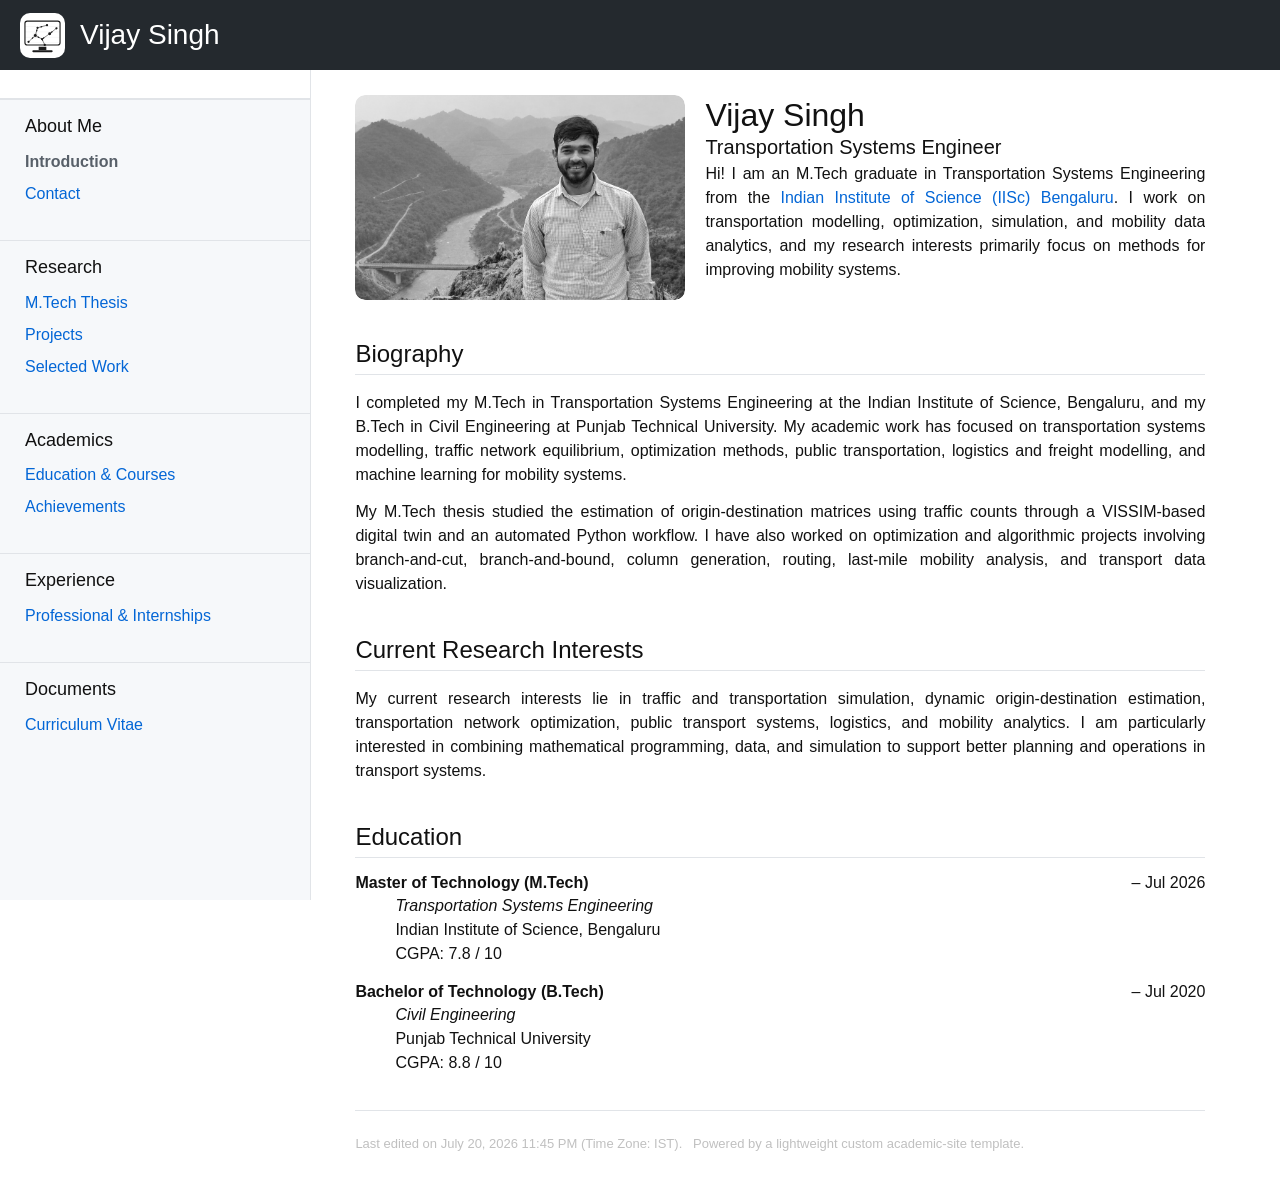
<file: index.html>
<!doctype html>
<html lang="en">
<head>
  <meta charset="utf-8">
  <meta name="viewport" content="width=device-width, initial-scale=1">
  <meta name="description" content="Academic website of Vijay Singh, transportation systems engineer and IISc graduate.">
  <title>Home | Vijay Singh</title>
  <link rel="stylesheet" href="assets/style.css">
</head>
<body>
<header class="topbar">
  <a class="brand" href="index.html"><img src="assets/network-mark.svg" alt=""><span>Vijay Singh</span></a>
  <button class="mobile-menu-button" aria-label="Toggle navigation" aria-controls="site-navigation" aria-expanded="false">☰</button>
</header>
<aside class="sidebar" id="site-navigation"><div class="sidebar-spacer"></div><nav aria-label="Main navigation"><section class="nav-group"><div class="nav-title">About Me</div><a class="nav-link active" href="index.html">Introduction</a><a class="nav-link" href="contact.html">Contact</a></section><section class="nav-group"><div class="nav-title">Research</div><a class="nav-link" href="thesis.html">M.Tech Thesis</a><a class="nav-link" href="projects.html">Projects</a><a class="nav-link" href="selected-work.html">Selected Work</a></section><section class="nav-group"><div class="nav-title">Academics</div><a class="nav-link" href="education.html">Education &amp; Courses</a><a class="nav-link" href="achievements.html">Achievements</a></section><section class="nav-group"><div class="nav-title">Experience</div><a class="nav-link" href="experience.html">Professional &amp; Internships</a></section><section class="nav-group"><div class="nav-title">Documents</div><a class="nav-link" href="Vijay_Singh_Resume.pdf" target="_blank" rel="noopener">Curriculum Vitae</a></section></nav></aside>
<main class="page-shell"><article class="content">
<section class="hero">
  <div class="profile-frame"><img class="profile-photo" src="assets/profile.jpg" alt="Portrait of Vijay Singh"></div>
  <div class="hero-copy">
    <h1>Vijay Singh</h1>
    <div class="subtitle">Transportation Systems Engineer</div>
    <p>Hi! I am an M.Tech graduate in Transportation Systems Engineering from the <a href="https://iisc.ac.in/" target="_blank" rel="noopener">Indian Institute of Science (IISc) Bengaluru</a>. I work on transportation modelling, optimization, simulation, and mobility data analytics, and my research interests primarily focus on methods for improving mobility systems.</p>
  </div>
</section>

<h2>Biography</h2>
<p>I completed my M.Tech in Transportation Systems Engineering at the Indian Institute of Science, Bengaluru, and my B.Tech in Civil Engineering at Punjab Technical University. My academic work has focused on transportation systems modelling, traffic network equilibrium, optimization methods, public transportation, logistics and freight modelling, and machine learning for mobility systems.</p>
<p>My M.Tech thesis studied the estimation of origin-destination matrices using traffic counts through a VISSIM-based digital twin and an automated Python workflow. I have also worked on optimization and algorithmic projects involving branch-and-cut, branch-and-bound, column generation, routing, last-mile mobility analysis, and transport data visualization.</p>

<h2>Current Research Interests</h2>
<p>My current research interests lie in traffic and transportation simulation, dynamic origin-destination estimation, transportation network optimization, public transport systems, logistics, and mobility analytics. I am particularly interested in combining mathematical programming, data, and simulation to support better planning and operations in transport systems.</p>

<h2>Education</h2>
<div class="education-entry">
  <div class="entry-header"><div><strong>Master of Technology (M.Tech)</strong></div><div class="entry-date">– Jul 2026</div></div>
  <div class="entry-details"><p><em>Transportation Systems Engineering</em></p><p>Indian Institute of Science, Bengaluru</p><p>CGPA: 7.8 / 10</p></div>
</div>
<div class="education-entry">
  <div class="entry-header"><div><strong>Bachelor of Technology (B.Tech)</strong></div><div class="entry-date">– Jul 2020</div></div>
  <div class="entry-details"><p><em>Civil Engineering</em></p><p>Punjab Technical University</p><p>CGPA: 8.8 / 10</p></div>
</div>
<footer class="footer">Last edited on July 20, 2026 11:45 PM (Time Zone: IST). &nbsp; Powered by a lightweight custom academic-site template.</footer>
</article></main>
<script src="assets/site.js"></script>
</body>
</html>
</file>
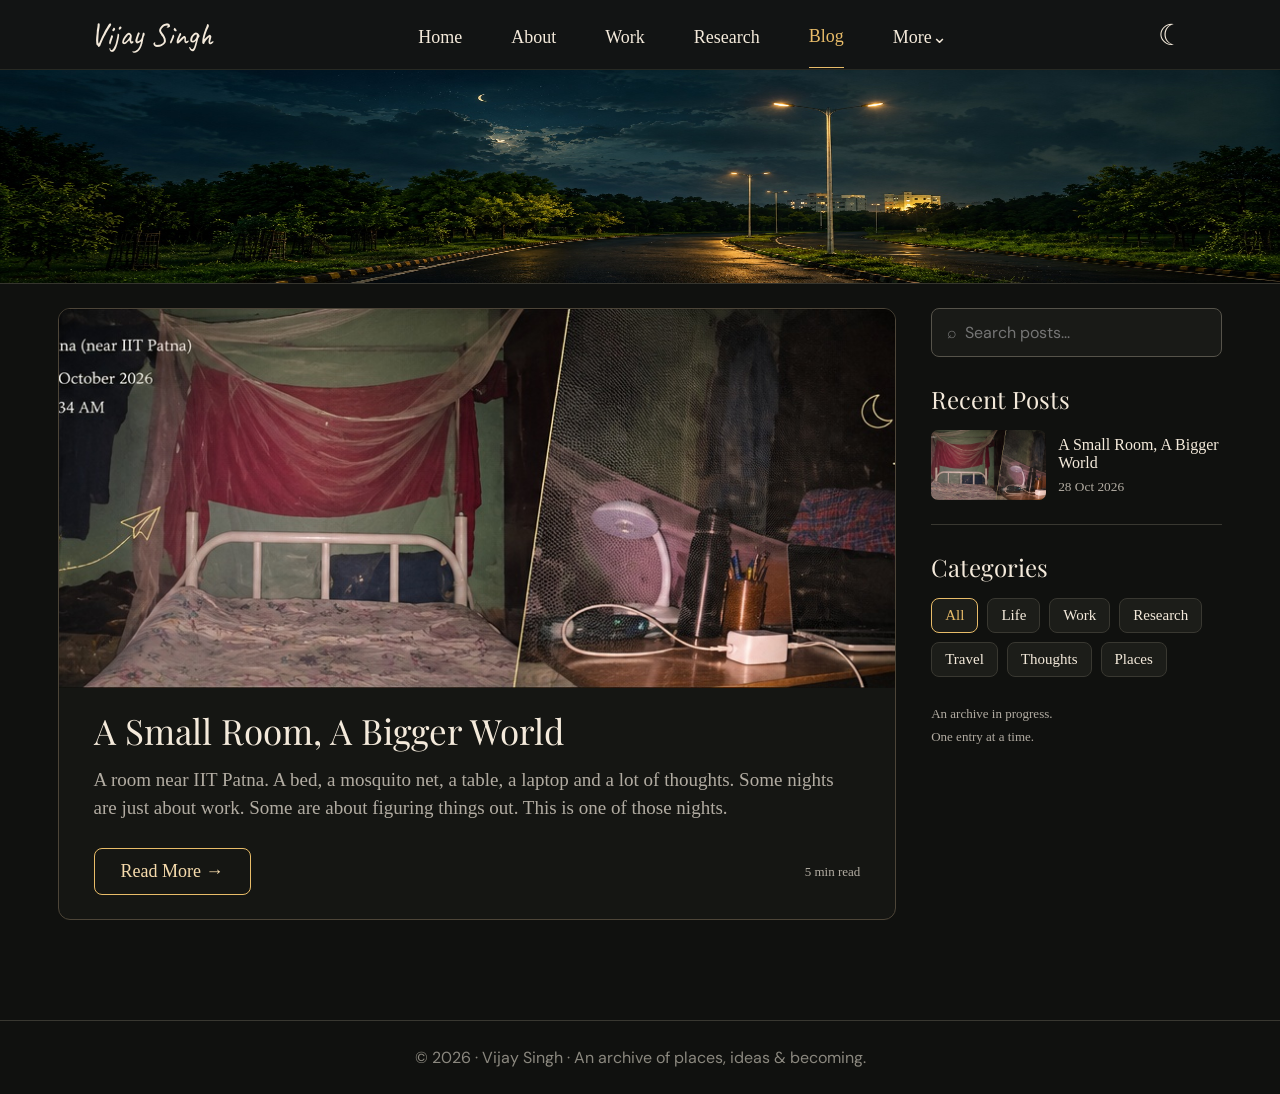
<file: cinematic/index.html>
<!doctype html><html lang="en"><head><meta charset="utf-8"><meta name="viewport" content="width=device-width,initial-scale=1"><meta name="theme-color" content="#10110f"><title>Blog — Vijay Singh</title><style>
@import url('https://fonts.googleapis.com/css2?family=Caveat:wght@400;500&family=DM+Sans:wght@400;500;600&family=Playfair+Display:wght@400;500&display=swap');:root{--bg:#10110f;--ink:#f4eadb;--muted:#b2aca2;--gold:#e8bc69;--border:#393831}*{box-sizing:border-box}html{scroll-behavior:smooth}body{margin:0;background:var(--bg);color:var(--ink);font-family:'DM Sans',Arial,sans-serif}button,input{font:inherit}button{cursor:pointer}a{color:inherit;text-decoration:none}.nav{height:75px;background:#111312eF;display:flex;align-items:center;justify-content:space-between;padding:0 max(5vw,22px);position:sticky;top:0;z-index:5;border-bottom:1px solid #272923}.brand{font:32px Caveat,cursive;white-space:nowrap}.links{display:flex;gap:36px;align-items:center}.links a{font-size:14px;padding:25px 0 20px}.links a.active{color:var(--gold);border-bottom:1px solid var(--gold)}.moon{border:0;background:none;color:var(--ink);font-size:26px}.hero{min-height:320px;background:linear-gradient(90deg,rgba(5,8,9,.78),rgba(5,8,9,.16) 58%,rgba(5,8,9,.60)),linear-gradient(0deg,rgba(5,8,9,.32),transparent 65%),url('assets/blog-banner-exact.jpg') center 61%/cover;display:flex;justify-content:space-between;align-items:center;padding:48px max(7vw,25px);border-bottom:1px solid var(--border)}h1,h2,h3{font-family:'Playfair Display',Georgia,serif;font-weight:400}h1{font-size:clamp(66px,8vw,106px);margin:0 0 6px}.hero p{font:clamp(22px,2.3vw,29px) Caveat,cursive;max-width:440px;margin:0}.hero .quote{color:var(--gold);font:27px Caveat,cursive;transform:rotate(-5deg);line-height:1.2}.hero .quote:after{content:'';display:block;width:85px;border-bottom:2px solid var(--gold);margin-top:17px}.main{max-width:1380px;margin:30px auto 100px;padding:0 25px;display:grid;grid-template-columns:minmax(0,1fr) 310px;gap:35px}.feature{border:1px solid var(--border);border-radius:12px;overflow:hidden;background:#151613;transition:transform .25s}.feature:hover{transform:translateY(-3px)}.photo{position:relative;overflow:hidden}.photo img{width:100%;display:block;max-height:580px;object-fit:cover}.feature-body{padding:26px 34px 32px}.meta{font-size:12px;letter-spacing:.1em;color:var(--gold);text-transform:uppercase}.feature h2{font-size:clamp(28px,3.2vw,43px);margin:10px 0}.feature p{color:var(--muted);line-height:1.8;margin:0 0 24px;font-size:16px}.actions{display:flex;align-items:center;justify-content:space-between;gap:10px}.read{background:transparent;border:1px solid var(--gold);border-radius:8px;color:#f6dbac;padding:13px 22px}.read:hover{background:#33291b}.small{color:var(--muted);font-size:13px}.search{width:100%;border:1px solid #56534a;background:#191a17;color:var(--ink);padding:15px;border-radius:8px;outline:none}.search:focus{border-color:var(--gold)}aside h3{font-size:24px;margin:26px 0 15px}.recent{display:flex;gap:12px;align-items:center;text-align:left;border:0;background:none;color:var(--ink);padding:0}.recent img{width:82px;height:65px;object-fit:cover;border-radius:7px}.recent small{display:block;color:var(--muted);margin-top:7px}.divider{border-top:1px solid var(--border);margin-top:24px}.tags{display:flex;flex-wrap:wrap;gap:9px}.tag{background:#1c1d19;border:1px solid var(--border);color:var(--ink);border-radius:8px;padding:8px 13px}.tag.selected{border-color:var(--gold);color:var(--gold)}.empty{display:none;padding:50px;border:1px solid var(--border);border-radius:12px;color:var(--muted)}.article{display:none;max-width:900px;margin:45px auto 100px;padding:0 24px}.article h1{font-size:clamp(38px,5vw,65px);margin:20px 0}.article img{width:100%;border-radius:10px;margin:22px 0}.article p{font-family:Georgia,serif;font-size:20px;line-height:1.95;color:#ddd4c8}.back{background:none;border:0;color:var(--gold);padding:12px 0}.footer{text-align:center;color:#8b887f;border-top:1px solid var(--border);padding:26px}.placeholder{display:none;max-width:850px;margin:70px auto 130px;padding:20px;text-align:center}.placeholder h2{font-size:48px}.placeholder p{color:var(--muted)}@media(max-width:900px){.main{grid-template-columns:1fr}.hero{min-height:270px}.links{gap:13px}.links a{font-size:12px}.brand{font-size:24px}aside{max-width:600px}}@media(max-width:600px){.nav{height:auto;min-height:68px;flex-wrap:wrap;padding:13px 18px;gap:10px}.links{order:3;width:100%;justify-content:space-between;gap:7px}.links a{padding:8px 0;font-size:12px}.hero{padding:45px 22px;min-height:330px;align-items:flex-start;flex-direction:column;justify-content:space-between}.hero .quote{font-size:23px;align-self:flex-end}.main{padding:0 15px;gap:24px}.feature-body{padding:21px}.feature p{font-size:14px}.photo img{max-height:none}.moon{display:none}}

/* Faithful layout of the supplied reference screenshot */
.nav{height:70px;padding:0 7%;background:#121414}.brand{font-size:32px}.links{gap:49px}.links a{font-family:Georgia,serif;font-size:18px}.links .more-link{font-size:18px}.hero{min-height:214px;height:214px;background-image:url('assets/blog-banner-exact.jpg');background-position:center;background-size:100% 100%;padding:0;border-bottom:1px solid #36352e}.hero>div{visibility:hidden}.main{max-width:1440px;grid-template-columns:minmax(0,1010px) 345px;gap:41px;margin-top:24px;padding:0 0 0 0}.photo img{height:auto;max-height:none;aspect-ratio:1010/457;object-fit:cover}.feature-body{padding:19px 35px 24px}.feature h2{font-size:35px;margin:0 0 12px}.feature p{font-family:Georgia,serif;font-size:19px;line-height:1.52;margin:0 0 25px}.meta:empty{display:none}.feature{border-color:#4d4538}.read{font-family:Georgia,serif;font-size:18px;padding:12px 26px}.search{height:49px}.recent{font-family:Georgia,serif;font-size:16px}.recent img{width:115px;height:70px}.tags .tag{font-family:Georgia,serif;font-size:15px}.small{font-family:Georgia,serif}.moon{font-size:29px}.footer{margin-top:55px}
@media(max-width:1480px){.main{margin-left:4.5%;margin-right:4.5%;grid-template-columns:minmax(0,1fr) 25%;gap:3%}}
@media(max-width:900px){.main{grid-template-columns:1fr}.hero{height:180px;min-height:180px;background-size:cover}.links{gap:15px}.links a{font-size:14px}.brand{font-size:25px}aside{max-width:none}}
@media(max-width:600px){.nav{padding:12px 16px}.hero{height:175px;min-height:175px;background-position:center;background-size:auto 100%}.main{margin:20px 14px;padding:0}.feature-body{padding:19px}.feature h2{font-size:29px}.feature p{font-size:16px}.photo img{aspect-ratio:1010/457}.links{gap:12px}.links a{font-size:12px}.links .more-link{font-size:12px}}
</style></head><body><nav class="nav"><a href="#blog" class="brand" onclick="showPage('blog')">Vijay Singh</a><div class="links"><a href="#home" data-page="home">Home</a><a href="#about" data-page="about">About</a><a href="#work" data-page="work">Work</a><a href="#research" data-page="research">Research</a><a href="#blog" data-page="blog" class="active">Blog</a><a href="#blog" class="more-link" onclick="showPage('blog')">More⌄</a></div><button class="moon" title="A night-time journal" aria-label="Night-time journal">☾</button></nav><div id="blogPage"><header class="hero"><div><h1>Blog</h1><p>Thoughts, moments, places and everything in between...</p></div><div class="quote">Same person,<br>Different places,<br>A longer journey...</div></header><main class="main"><div><section class="feature" id="feature"><div class="photo"><img src="assets/room-feature-exact.jpg" alt="Personal room photo collage from Patna, showing a mosquito-netted bed and study desk with handwritten reflections"></div><div class="feature-body"><div class="meta"></div><h2>A Small Room, A Bigger World</h2><p>A room near IIT Patna. A bed, a mosquito net, a table, a laptop and a lot of thoughts. Some nights are just about work. Some are about figuring things out. This is one of those nights.</p><div class="actions"><button class="read" onclick="showArticle()">Read More →</button><span class="small">5 min read</span></div></div></section><div class="empty" id="empty">No published entries match this search yet.</div></div><aside><input class="search" id="search" placeholder="⌕  Search posts..." aria-label="Search blog entries"><h3>Recent Posts</h3><button class="recent" onclick="showArticle()"><img src="assets/room-story.png" alt="Room collage"><span>A Small Room, A Bigger World<small>28 Oct 2026</small></span></button><div class="divider"></div><h3>Categories</h3><div class="tags"><button class="tag selected" data-category="all">All</button><button class="tag" data-category="life">Life</button><button class="tag" data-category="work">Work</button><button class="tag" data-category="research">Research</button><button class="tag" data-category="travel">Travel</button><button class="tag" data-category="thoughts">Thoughts</button><button class="tag" data-category="places">Places</button></div><p class="small" style="margin-top:25px;line-height:1.8">An archive in progress.<br>One entry at a time.</p></aside></main></div><article class="article" id="article"><button class="back" onclick="showPage('blog')">← Back to the blog</button><div class="meta">Entry 001 · 28 October 2026 · 12:34 AM · Near IIT Patna, Bihar</div><h1>A Small Room, A Bigger World</h1><img src="assets/room-story.png" alt="The room where this entry began"><p>A bed beneath a mosquito net. A small table. The same walls, the same nights, and a thousand thoughts about the future.</p><p>Right now, this is just where I sleep, work, learn, and wonder where all of this is leading. There are plans that feel close enough to touch, and others that still seem impossibly far away.</p><p>I don't know which city I'll call home five years from now. I don't know exactly which opportunities I'll pursue, which ideas will work, or which unexpected turns I'll take.</p><p>But I hope that one day, when I look back at this photograph, I'll smile. Not because everything was easy here, but because so much of what came later began in a room like this.</p><p><em>Somewhere between where I am and where I want to be.</em></p></article><section class="placeholder" id="placeholder"><h2 id="placeholderTitle">Coming soon</h2><p>This part of the personal website is still being written.</p><button class="read" onclick="showPage('blog')">Return to Blog →</button></section><footer class="footer">© 2026 · Vijay Singh · An archive of places, ideas & becoming.</footer><script>
const blog=document.getElementById('blogPage'),article=document.getElementById('article'),placeholder=document.getElementById('placeholder');function showPage(page){blog.style.display=page==='blog'?'block':'none';article.style.display='none';placeholder.style.display=page==='blog'?'none':'block';document.getElementById('placeholderTitle').textContent=page.charAt(0).toUpperCase()+page.slice(1)+' — coming soon';document.querySelectorAll('[data-page]').forEach(a=>a.classList.toggle('active',a.dataset.page===page));window.scrollTo(0,0)}function showArticle(){blog.style.display='none';placeholder.style.display='none';article.style.display='block';history.replaceState(null,'','#entry-001');window.scrollTo(0,0)}document.querySelectorAll('[data-page]').forEach(a=>a.addEventListener('click',e=>{e.preventDefault();history.replaceState(null,'','#'+a.dataset.page);showPage(a.dataset.page)}));let category='all';function filter(){let q=document.getElementById('search').value.toLowerCase().trim();let match=(!q||'a small room a bigger world patna iit patna life reflections mosquito net'.includes(q))&&(category==='all'||category==='life'||category==='thoughts'||category==='places');document.getElementById('feature').style.display=match?'block':'none';document.getElementById('empty').style.display=match?'none':'block'}document.getElementById('search').addEventListener('input',filter);document.querySelectorAll('[data-category]').forEach(b=>b.addEventListener('click',()=>{category=b.dataset.category;document.querySelectorAll('[data-category]').forEach(x=>x.classList.toggle('selected',x===b));filter()}));if(location.hash==='#entry-001')showArticle();else if(['#home','#about','#work','#research'].includes(location.hash))showPage(location.hash.slice(1));
</script></body></html>
</file>
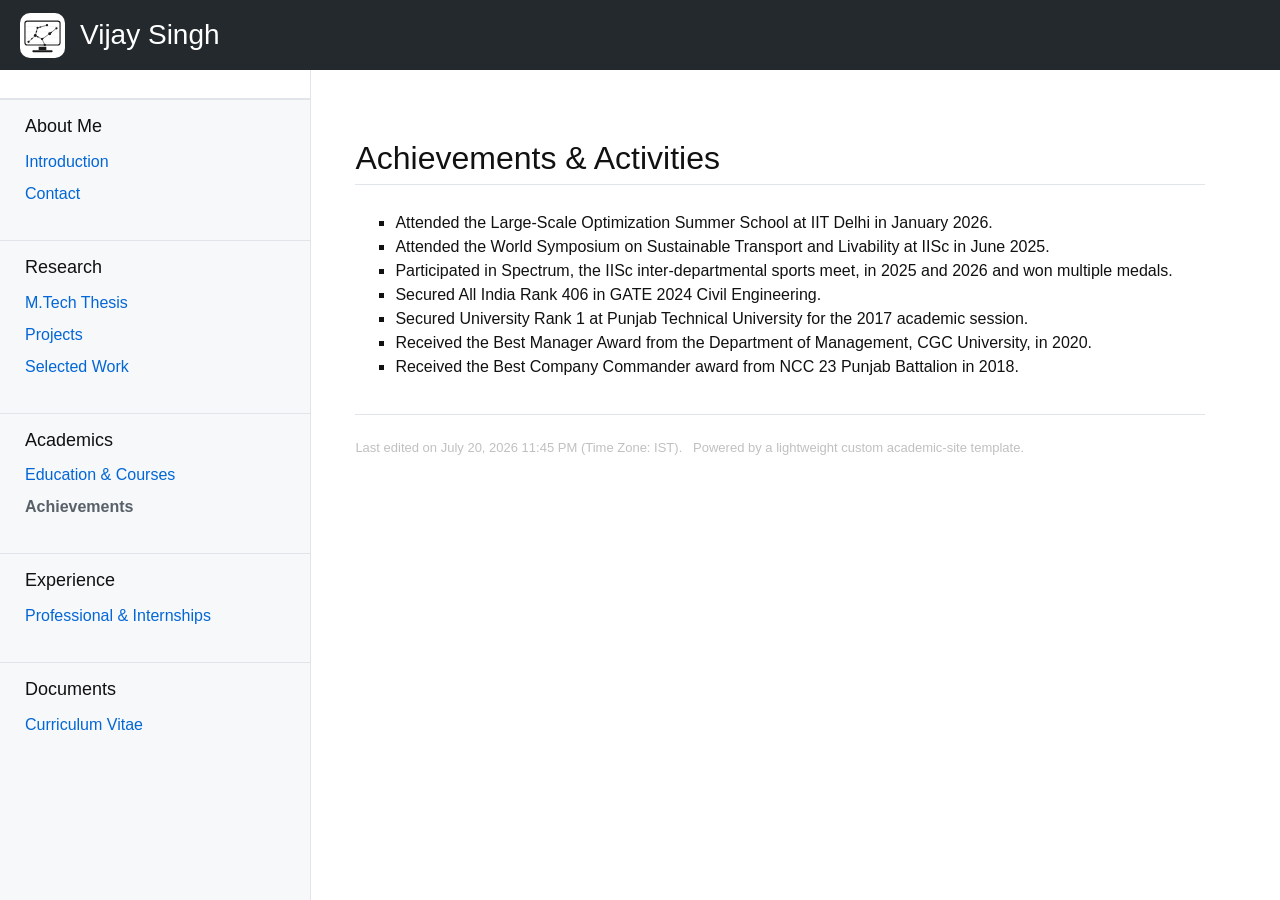
<file: achievements.html>
<!doctype html>
<html lang="en">
<head>
  <meta charset="utf-8">
  <meta name="viewport" content="width=device-width, initial-scale=1">
  <meta name="description" content="Academic website of Vijay Singh, transportation systems engineer and IISc graduate.">
  <title>Achievements | Vijay Singh</title>
  <link rel="stylesheet" href="assets/style.css">
</head>
<body>
<header class="topbar">
  <a class="brand" href="index.html"><img src="assets/network-mark.svg" alt=""><span>Vijay Singh</span></a>
  <button class="mobile-menu-button" aria-label="Toggle navigation" aria-controls="site-navigation" aria-expanded="false">☰</button>
</header>
<aside class="sidebar" id="site-navigation"><div class="sidebar-spacer"></div><nav aria-label="Main navigation"><section class="nav-group"><div class="nav-title">About Me</div><a class="nav-link" href="index.html">Introduction</a><a class="nav-link" href="contact.html">Contact</a></section><section class="nav-group"><div class="nav-title">Research</div><a class="nav-link" href="thesis.html">M.Tech Thesis</a><a class="nav-link" href="projects.html">Projects</a><a class="nav-link" href="selected-work.html">Selected Work</a></section><section class="nav-group"><div class="nav-title">Academics</div><a class="nav-link" href="education.html">Education &amp; Courses</a><a class="nav-link active" href="achievements.html">Achievements</a></section><section class="nav-group"><div class="nav-title">Experience</div><a class="nav-link" href="experience.html">Professional &amp; Internships</a></section><section class="nav-group"><div class="nav-title">Documents</div><a class="nav-link" href="Vijay_Singh_Resume.pdf" target="_blank" rel="noopener">Curriculum Vitae</a></section></nav></aside>
<main class="page-shell"><article class="content">
<h1>Achievements & Activities</h1>
<ul>
<li>Attended the Large-Scale Optimization Summer School at IIT Delhi in January 2026.</li>
<li>Attended the World Symposium on Sustainable Transport and Livability at IISc in June 2025.</li>
<li>Participated in Spectrum, the IISc inter-departmental sports meet, in 2025 and 2026 and won multiple medals.</li>
<li>Secured All India Rank 406 in GATE 2024 Civil Engineering.</li>
<li>Secured University Rank 1 at Punjab Technical University for the 2017 academic session.</li>
<li>Received the Best Manager Award from the Department of Management, CGC University, in 2020.</li>
<li>Received the Best Company Commander award from NCC 23 Punjab Battalion in 2018.</li>
</ul>
<footer class="footer">Last edited on July 20, 2026 11:45 PM (Time Zone: IST). &nbsp; Powered by a lightweight custom academic-site template.</footer>
</article></main>
<script src="assets/site.js"></script>
</body>
</html>
</file>
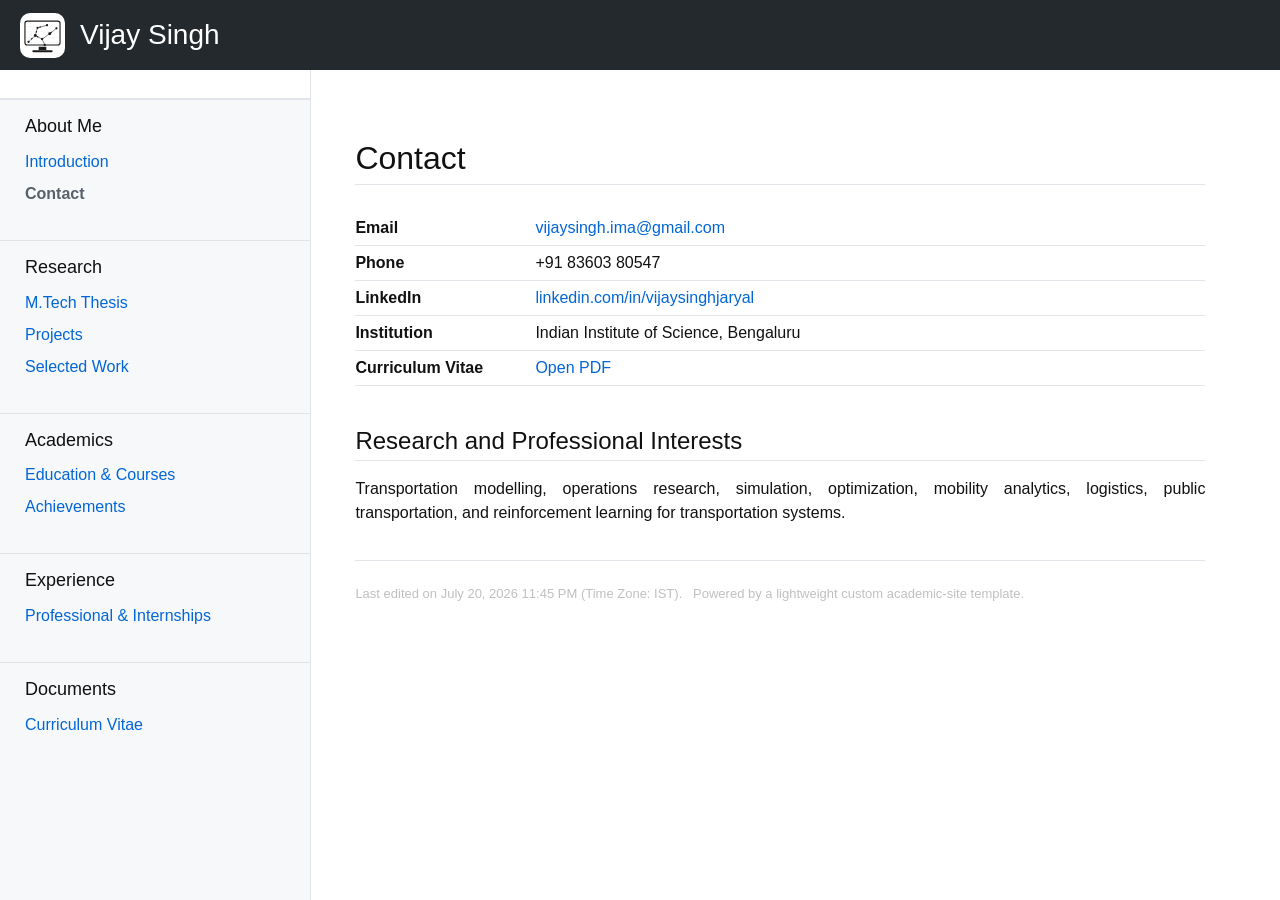
<file: contact.html>
<!doctype html>
<html lang="en">
<head>
  <meta charset="utf-8">
  <meta name="viewport" content="width=device-width, initial-scale=1">
  <meta name="description" content="Academic website of Vijay Singh, transportation systems engineer and IISc graduate.">
  <title>Contact | Vijay Singh</title>
  <link rel="stylesheet" href="assets/style.css">
</head>
<body>
<header class="topbar">
  <a class="brand" href="index.html"><img src="assets/network-mark.svg" alt=""><span>Vijay Singh</span></a>
  <button class="mobile-menu-button" aria-label="Toggle navigation" aria-controls="site-navigation" aria-expanded="false">☰</button>
</header>
<aside class="sidebar" id="site-navigation"><div class="sidebar-spacer"></div><nav aria-label="Main navigation"><section class="nav-group"><div class="nav-title">About Me</div><a class="nav-link" href="index.html">Introduction</a><a class="nav-link active" href="contact.html">Contact</a></section><section class="nav-group"><div class="nav-title">Research</div><a class="nav-link" href="thesis.html">M.Tech Thesis</a><a class="nav-link" href="projects.html">Projects</a><a class="nav-link" href="selected-work.html">Selected Work</a></section><section class="nav-group"><div class="nav-title">Academics</div><a class="nav-link" href="education.html">Education &amp; Courses</a><a class="nav-link" href="achievements.html">Achievements</a></section><section class="nav-group"><div class="nav-title">Experience</div><a class="nav-link" href="experience.html">Professional &amp; Internships</a></section><section class="nav-group"><div class="nav-title">Documents</div><a class="nav-link" href="Vijay_Singh_Resume.pdf" target="_blank" rel="noopener">Curriculum Vitae</a></section></nav></aside>
<main class="page-shell"><article class="content">
<h1>Contact</h1>
<table class="info-table">
<tr><th>Email</th><td><a href="mailto:vijaysingh.ima@gmail.com">vijaysingh.ima@gmail.com</a></td></tr>
<tr><th>Phone</th><td>+91 83603 80547</td></tr>
<tr><th>LinkedIn</th><td><a href="https://www.linkedin.com/in/vijaysinghjaryal" target="_blank" rel="noopener">linkedin.com/in/vijaysinghjaryal</a></td></tr>
<tr><th>Institution</th><td>Indian Institute of Science, Bengaluru</td></tr>
<tr><th>Curriculum Vitae</th><td><a href="Vijay_Singh_Resume.pdf" target="_blank" rel="noopener">Open PDF</a></td></tr>
</table>
<h2>Research and Professional Interests</h2>
<p>Transportation modelling, operations research, simulation, optimization, mobility analytics, logistics, public transportation, and reinforcement learning for transportation systems.</p>
<footer class="footer">Last edited on July 20, 2026 11:45 PM (Time Zone: IST). &nbsp; Powered by a lightweight custom academic-site template.</footer>
</article></main>
<script src="assets/site.js"></script>
</body>
</html>
</file>
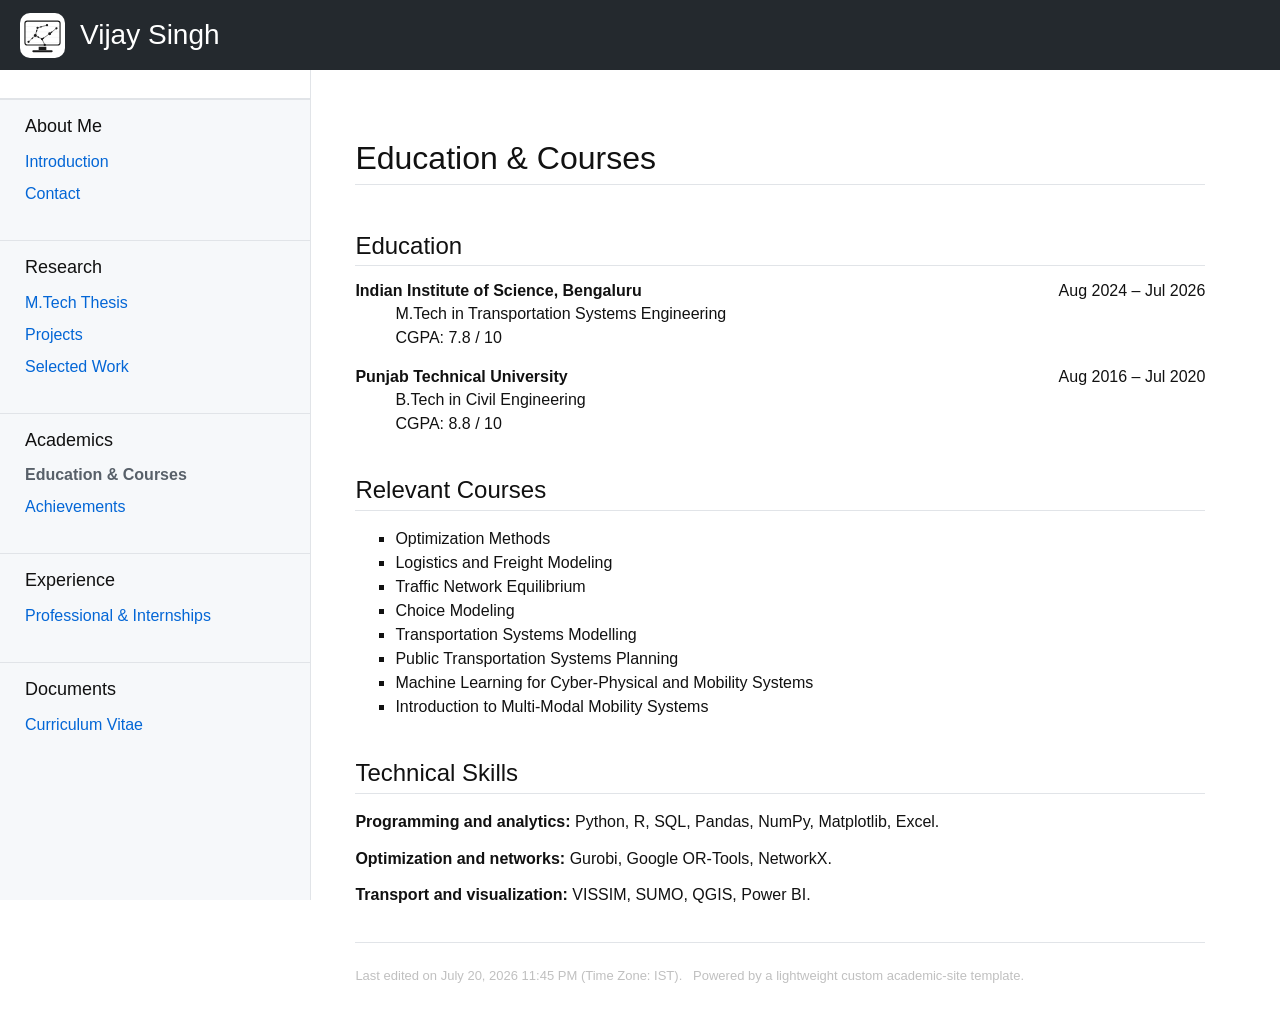
<file: education.html>
<!doctype html>
<html lang="en">
<head>
  <meta charset="utf-8">
  <meta name="viewport" content="width=device-width, initial-scale=1">
  <meta name="description" content="Academic website of Vijay Singh, transportation systems engineer and IISc graduate.">
  <title>Education &amp; Courses | Vijay Singh</title>
  <link rel="stylesheet" href="assets/style.css">
</head>
<body>
<header class="topbar">
  <a class="brand" href="index.html"><img src="assets/network-mark.svg" alt=""><span>Vijay Singh</span></a>
  <button class="mobile-menu-button" aria-label="Toggle navigation" aria-controls="site-navigation" aria-expanded="false">☰</button>
</header>
<aside class="sidebar" id="site-navigation"><div class="sidebar-spacer"></div><nav aria-label="Main navigation"><section class="nav-group"><div class="nav-title">About Me</div><a class="nav-link" href="index.html">Introduction</a><a class="nav-link" href="contact.html">Contact</a></section><section class="nav-group"><div class="nav-title">Research</div><a class="nav-link" href="thesis.html">M.Tech Thesis</a><a class="nav-link" href="projects.html">Projects</a><a class="nav-link" href="selected-work.html">Selected Work</a></section><section class="nav-group"><div class="nav-title">Academics</div><a class="nav-link active" href="education.html">Education &amp; Courses</a><a class="nav-link" href="achievements.html">Achievements</a></section><section class="nav-group"><div class="nav-title">Experience</div><a class="nav-link" href="experience.html">Professional &amp; Internships</a></section><section class="nav-group"><div class="nav-title">Documents</div><a class="nav-link" href="Vijay_Singh_Resume.pdf" target="_blank" rel="noopener">Curriculum Vitae</a></section></nav></aside>
<main class="page-shell"><article class="content">
<h1>Education & Courses</h1>
<h2>Education</h2>
<div class="education-entry"><div class="entry-header"><strong>Indian Institute of Science, Bengaluru</strong><span class="entry-date">Aug 2024 – Jul 2026</span></div><div class="entry-details"><p>M.Tech in Transportation Systems Engineering</p><p>CGPA: 7.8 / 10</p></div></div>
<div class="education-entry"><div class="entry-header"><strong>Punjab Technical University</strong><span class="entry-date">Aug 2016 – Jul 2020</span></div><div class="entry-details"><p>B.Tech in Civil Engineering</p><p>CGPA: 8.8 / 10</p></div></div>
<h2>Relevant Courses</h2>
<ul><li>Optimization Methods</li><li>Logistics and Freight Modeling</li><li>Traffic Network Equilibrium</li><li>Choice Modeling</li><li>Transportation Systems Modelling</li><li>Public Transportation Systems Planning</li><li>Machine Learning for Cyber-Physical and Mobility Systems</li><li>Introduction to Multi-Modal Mobility Systems</li></ul>
<h2>Technical Skills</h2>
<p><strong>Programming and analytics:</strong> Python, R, SQL, Pandas, NumPy, Matplotlib, Excel.</p>
<p><strong>Optimization and networks:</strong> Gurobi, Google OR-Tools, NetworkX.</p>
<p><strong>Transport and visualization:</strong> VISSIM, SUMO, QGIS, Power BI.</p>
<footer class="footer">Last edited on July 20, 2026 11:45 PM (Time Zone: IST). &nbsp; Powered by a lightweight custom academic-site template.</footer>
</article></main>
<script src="assets/site.js"></script>
</body>
</html>
</file>
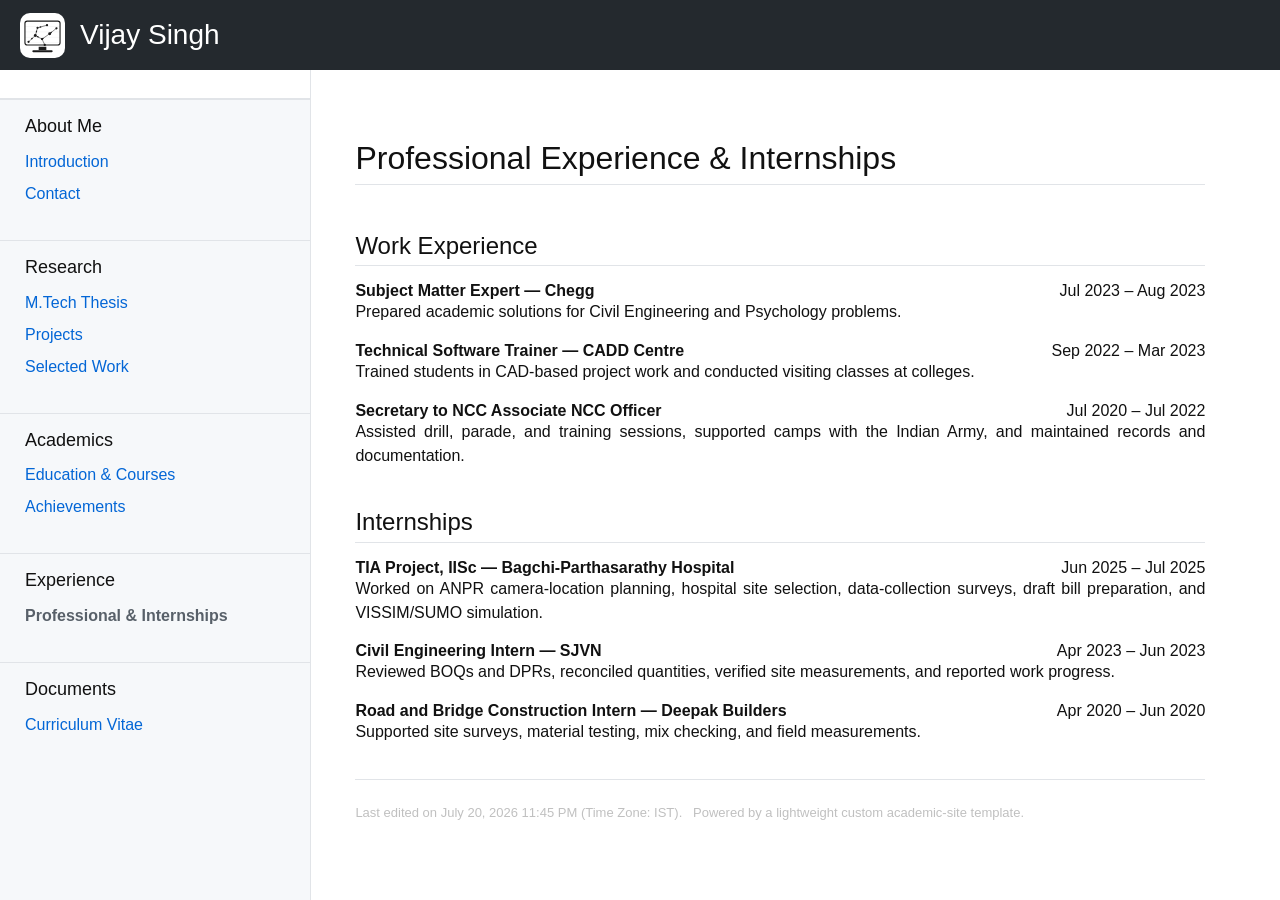
<file: experience.html>
<!doctype html>
<html lang="en">
<head>
  <meta charset="utf-8">
  <meta name="viewport" content="width=device-width, initial-scale=1">
  <meta name="description" content="Academic website of Vijay Singh, transportation systems engineer and IISc graduate.">
  <title>Professional Experience | Vijay Singh</title>
  <link rel="stylesheet" href="assets/style.css">
</head>
<body>
<header class="topbar">
  <a class="brand" href="index.html"><img src="assets/network-mark.svg" alt=""><span>Vijay Singh</span></a>
  <button class="mobile-menu-button" aria-label="Toggle navigation" aria-controls="site-navigation" aria-expanded="false">☰</button>
</header>
<aside class="sidebar" id="site-navigation"><div class="sidebar-spacer"></div><nav aria-label="Main navigation"><section class="nav-group"><div class="nav-title">About Me</div><a class="nav-link" href="index.html">Introduction</a><a class="nav-link" href="contact.html">Contact</a></section><section class="nav-group"><div class="nav-title">Research</div><a class="nav-link" href="thesis.html">M.Tech Thesis</a><a class="nav-link" href="projects.html">Projects</a><a class="nav-link" href="selected-work.html">Selected Work</a></section><section class="nav-group"><div class="nav-title">Academics</div><a class="nav-link" href="education.html">Education &amp; Courses</a><a class="nav-link" href="achievements.html">Achievements</a></section><section class="nav-group"><div class="nav-title">Experience</div><a class="nav-link active" href="experience.html">Professional &amp; Internships</a></section><section class="nav-group"><div class="nav-title">Documents</div><a class="nav-link" href="Vijay_Singh_Resume.pdf" target="_blank" rel="noopener">Curriculum Vitae</a></section></nav></aside>
<main class="page-shell"><article class="content">
<h1>Professional Experience & Internships</h1>
<h2>Work Experience</h2>
<div class="item"><div class="meta-row"><div><strong>Subject Matter Expert — Chegg</strong></div><div class="meta-time">Jul 2023 – Aug 2023</div></div><p>Prepared academic solutions for Civil Engineering and Psychology problems.</p></div>
<div class="item"><div class="meta-row"><div><strong>Technical Software Trainer — CADD Centre</strong></div><div class="meta-time">Sep 2022 – Mar 2023</div></div><p>Trained students in CAD-based project work and conducted visiting classes at colleges.</p></div>
<div class="item"><div class="meta-row"><div><strong>Secretary to NCC Associate NCC Officer</strong></div><div class="meta-time">Jul 2020 – Jul 2022</div></div><p>Assisted drill, parade, and training sessions, supported camps with the Indian Army, and maintained records and documentation.</p></div>
<h2>Internships</h2>
<div class="item"><div class="meta-row"><div><strong>TIA Project, IISc — Bagchi-Parthasarathy Hospital</strong></div><div class="meta-time">Jun 2025 – Jul 2025</div></div><p>Worked on ANPR camera-location planning, hospital site selection, data-collection surveys, draft bill preparation, and VISSIM/SUMO simulation.</p></div>
<div class="item"><div class="meta-row"><div><strong>Civil Engineering Intern — SJVN</strong></div><div class="meta-time">Apr 2023 – Jun 2023</div></div><p>Reviewed BOQs and DPRs, reconciled quantities, verified site measurements, and reported work progress.</p></div>
<div class="item"><div class="meta-row"><div><strong>Road and Bridge Construction Intern — Deepak Builders</strong></div><div class="meta-time">Apr 2020 – Jun 2020</div></div><p>Supported site surveys, material testing, mix checking, and field measurements.</p></div>
<footer class="footer">Last edited on July 20, 2026 11:45 PM (Time Zone: IST). &nbsp; Powered by a lightweight custom academic-site template.</footer>
</article></main>
<script src="assets/site.js"></script>
</body>
</html>
</file>
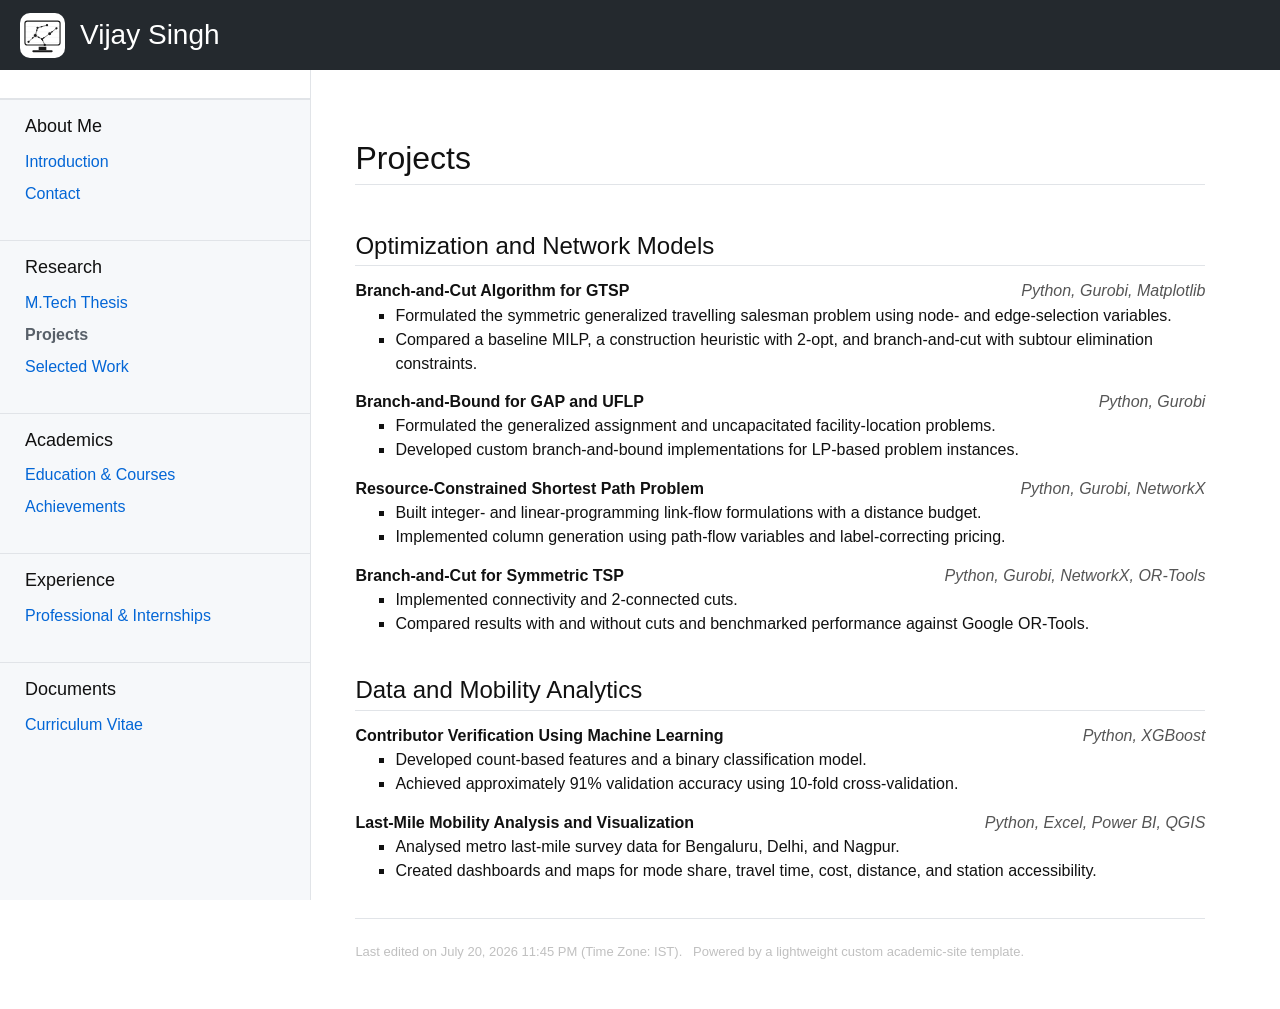
<file: projects.html>
<!doctype html>
<html lang="en">
<head>
  <meta charset="utf-8">
  <meta name="viewport" content="width=device-width, initial-scale=1">
  <meta name="description" content="Academic website of Vijay Singh, transportation systems engineer and IISc graduate.">
  <title>Projects | Vijay Singh</title>
  <link rel="stylesheet" href="assets/style.css">
</head>
<body>
<header class="topbar">
  <a class="brand" href="index.html"><img src="assets/network-mark.svg" alt=""><span>Vijay Singh</span></a>
  <button class="mobile-menu-button" aria-label="Toggle navigation" aria-controls="site-navigation" aria-expanded="false">☰</button>
</header>
<aside class="sidebar" id="site-navigation"><div class="sidebar-spacer"></div><nav aria-label="Main navigation"><section class="nav-group"><div class="nav-title">About Me</div><a class="nav-link" href="index.html">Introduction</a><a class="nav-link" href="contact.html">Contact</a></section><section class="nav-group"><div class="nav-title">Research</div><a class="nav-link" href="thesis.html">M.Tech Thesis</a><a class="nav-link active" href="projects.html">Projects</a><a class="nav-link" href="selected-work.html">Selected Work</a></section><section class="nav-group"><div class="nav-title">Academics</div><a class="nav-link" href="education.html">Education &amp; Courses</a><a class="nav-link" href="achievements.html">Achievements</a></section><section class="nav-group"><div class="nav-title">Experience</div><a class="nav-link" href="experience.html">Professional &amp; Internships</a></section><section class="nav-group"><div class="nav-title">Documents</div><a class="nav-link" href="Vijay_Singh_Resume.pdf" target="_blank" rel="noopener">Curriculum Vitae</a></section></nav></aside>
<main class="page-shell"><article class="content">
<h1>Projects</h1>
<h2>Optimization and Network Models</h2>
<div class="item"><div class="meta-row"><strong>Branch-and-Cut Algorithm for GTSP</strong><span class="tech">Python, Gurobi, Matplotlib</span></div><ul><li>Formulated the symmetric generalized travelling salesman problem using node- and edge-selection variables.</li><li>Compared a baseline MILP, a construction heuristic with 2-opt, and branch-and-cut with subtour elimination constraints.</li></ul></div>
<div class="item"><div class="meta-row"><strong>Branch-and-Bound for GAP and UFLP</strong><span class="tech">Python, Gurobi</span></div><ul><li>Formulated the generalized assignment and uncapacitated facility-location problems.</li><li>Developed custom branch-and-bound implementations for LP-based problem instances.</li></ul></div>
<div class="item"><div class="meta-row"><strong>Resource-Constrained Shortest Path Problem</strong><span class="tech">Python, Gurobi, NetworkX</span></div><ul><li>Built integer- and linear-programming link-flow formulations with a distance budget.</li><li>Implemented column generation using path-flow variables and label-correcting pricing.</li></ul></div>
<div class="item"><div class="meta-row"><strong>Branch-and-Cut for Symmetric TSP</strong><span class="tech">Python, Gurobi, NetworkX, OR-Tools</span></div><ul><li>Implemented connectivity and 2-connected cuts.</li><li>Compared results with and without cuts and benchmarked performance against Google OR-Tools.</li></ul></div>
<h2>Data and Mobility Analytics</h2>
<div class="item"><div class="meta-row"><strong>Contributor Verification Using Machine Learning</strong><span class="tech">Python, XGBoost</span></div><ul><li>Developed count-based features and a binary classification model.</li><li>Achieved approximately 91% validation accuracy using 10-fold cross-validation.</li></ul></div>
<div class="item"><div class="meta-row"><strong>Last-Mile Mobility Analysis and Visualization</strong><span class="tech">Python, Excel, Power BI, QGIS</span></div><ul><li>Analysed metro last-mile survey data for Bengaluru, Delhi, and Nagpur.</li><li>Created dashboards and maps for mode share, travel time, cost, distance, and station accessibility.</li></ul></div>
<footer class="footer">Last edited on July 20, 2026 11:45 PM (Time Zone: IST). &nbsp; Powered by a lightweight custom academic-site template.</footer>
</article></main>
<script src="assets/site.js"></script>
</body>
</html>
</file>
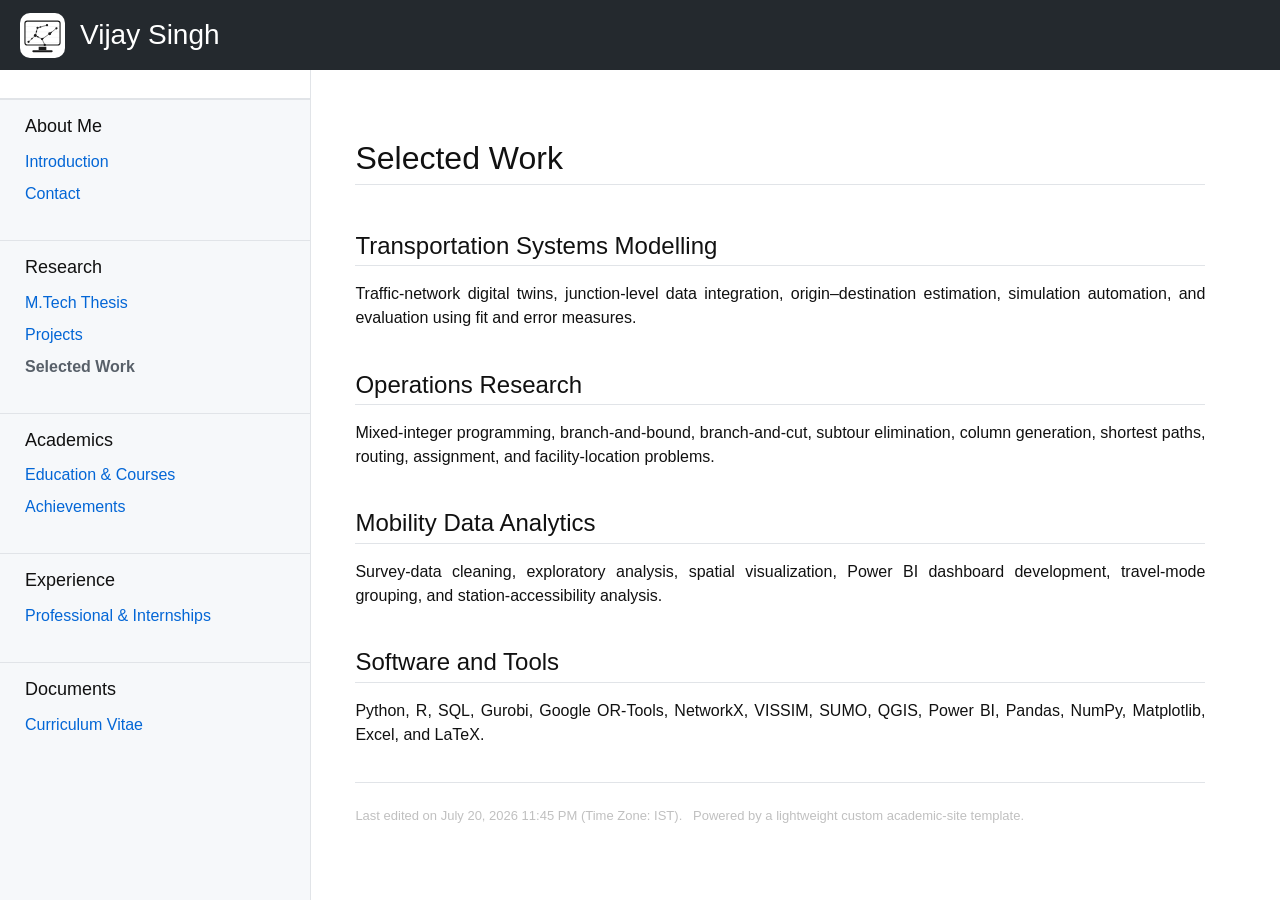
<file: selected-work.html>
<!doctype html>
<html lang="en">
<head>
  <meta charset="utf-8">
  <meta name="viewport" content="width=device-width, initial-scale=1">
  <meta name="description" content="Academic website of Vijay Singh, transportation systems engineer and IISc graduate.">
  <title>Selected Work | Vijay Singh</title>
  <link rel="stylesheet" href="assets/style.css">
</head>
<body>
<header class="topbar">
  <a class="brand" href="index.html"><img src="assets/network-mark.svg" alt=""><span>Vijay Singh</span></a>
  <button class="mobile-menu-button" aria-label="Toggle navigation" aria-controls="site-navigation" aria-expanded="false">☰</button>
</header>
<aside class="sidebar" id="site-navigation"><div class="sidebar-spacer"></div><nav aria-label="Main navigation"><section class="nav-group"><div class="nav-title">About Me</div><a class="nav-link" href="index.html">Introduction</a><a class="nav-link" href="contact.html">Contact</a></section><section class="nav-group"><div class="nav-title">Research</div><a class="nav-link" href="thesis.html">M.Tech Thesis</a><a class="nav-link" href="projects.html">Projects</a><a class="nav-link active" href="selected-work.html">Selected Work</a></section><section class="nav-group"><div class="nav-title">Academics</div><a class="nav-link" href="education.html">Education &amp; Courses</a><a class="nav-link" href="achievements.html">Achievements</a></section><section class="nav-group"><div class="nav-title">Experience</div><a class="nav-link" href="experience.html">Professional &amp; Internships</a></section><section class="nav-group"><div class="nav-title">Documents</div><a class="nav-link" href="Vijay_Singh_Resume.pdf" target="_blank" rel="noopener">Curriculum Vitae</a></section></nav></aside>
<main class="page-shell"><article class="content">
<h1>Selected Work</h1>
<h2>Transportation Systems Modelling</h2>
<p>Traffic-network digital twins, junction-level data integration, origin–destination estimation, simulation automation, and evaluation using fit and error measures.</p>
<h2>Operations Research</h2>
<p>Mixed-integer programming, branch-and-bound, branch-and-cut, subtour elimination, column generation, shortest paths, routing, assignment, and facility-location problems.</p>
<h2>Mobility Data Analytics</h2>
<p>Survey-data cleaning, exploratory analysis, spatial visualization, Power BI dashboard development, travel-mode grouping, and station-accessibility analysis.</p>
<h2>Software and Tools</h2>
<p>Python, R, SQL, Gurobi, Google OR-Tools, NetworkX, VISSIM, SUMO, QGIS, Power BI, Pandas, NumPy, Matplotlib, Excel, and LaTeX.</p>
<footer class="footer">Last edited on July 20, 2026 11:45 PM (Time Zone: IST). &nbsp; Powered by a lightweight custom academic-site template.</footer>
</article></main>
<script src="assets/site.js"></script>
</body>
</html>
</file>
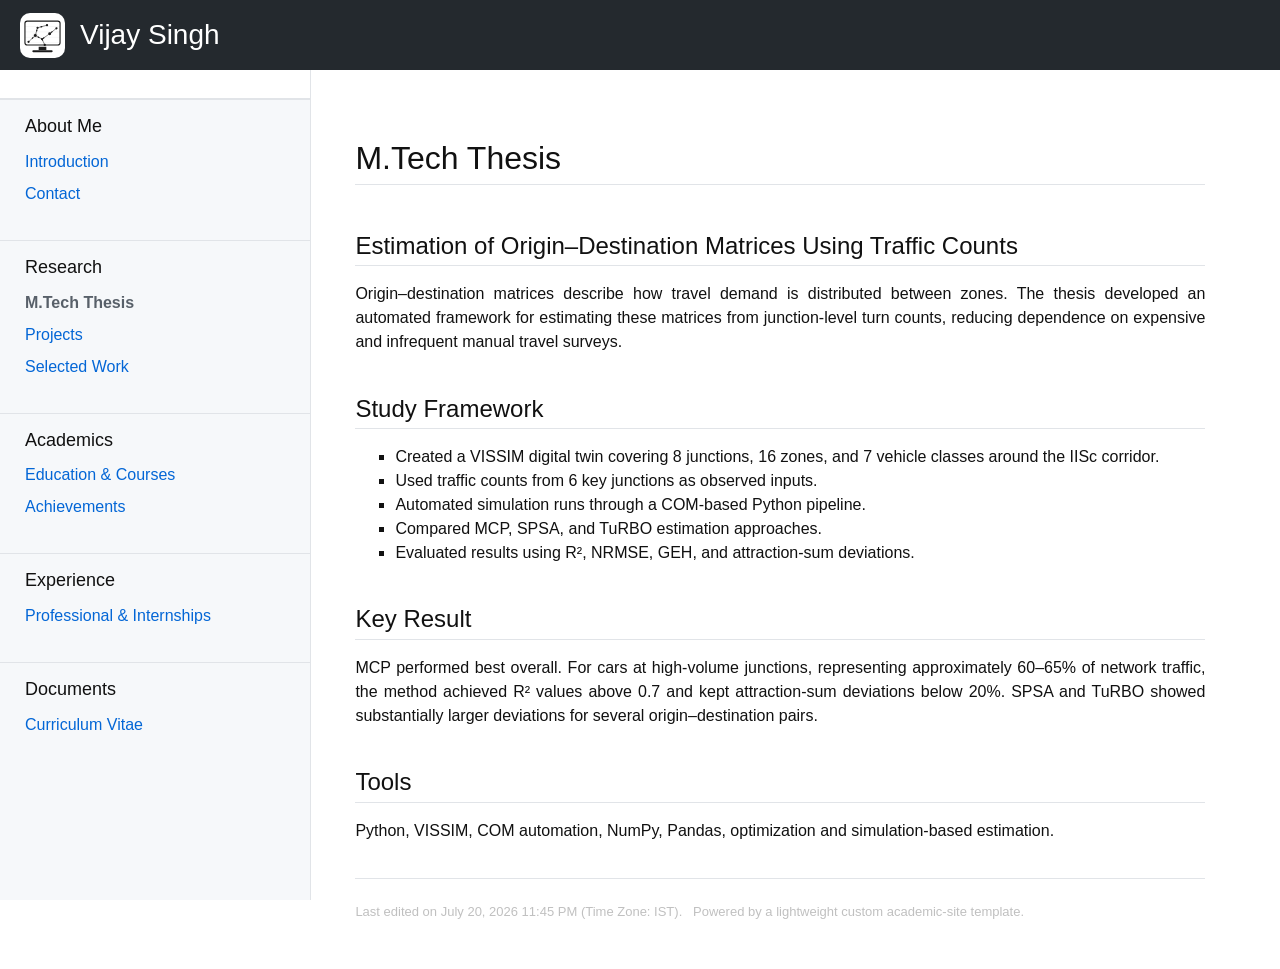
<file: thesis.html>
<!doctype html>
<html lang="en">
<head>
  <meta charset="utf-8">
  <meta name="viewport" content="width=device-width, initial-scale=1">
  <meta name="description" content="Academic website of Vijay Singh, transportation systems engineer and IISc graduate.">
  <title>M.Tech Thesis | Vijay Singh</title>
  <link rel="stylesheet" href="assets/style.css">
</head>
<body>
<header class="topbar">
  <a class="brand" href="index.html"><img src="assets/network-mark.svg" alt=""><span>Vijay Singh</span></a>
  <button class="mobile-menu-button" aria-label="Toggle navigation" aria-controls="site-navigation" aria-expanded="false">☰</button>
</header>
<aside class="sidebar" id="site-navigation"><div class="sidebar-spacer"></div><nav aria-label="Main navigation"><section class="nav-group"><div class="nav-title">About Me</div><a class="nav-link" href="index.html">Introduction</a><a class="nav-link" href="contact.html">Contact</a></section><section class="nav-group"><div class="nav-title">Research</div><a class="nav-link active" href="thesis.html">M.Tech Thesis</a><a class="nav-link" href="projects.html">Projects</a><a class="nav-link" href="selected-work.html">Selected Work</a></section><section class="nav-group"><div class="nav-title">Academics</div><a class="nav-link" href="education.html">Education &amp; Courses</a><a class="nav-link" href="achievements.html">Achievements</a></section><section class="nav-group"><div class="nav-title">Experience</div><a class="nav-link" href="experience.html">Professional &amp; Internships</a></section><section class="nav-group"><div class="nav-title">Documents</div><a class="nav-link" href="Vijay_Singh_Resume.pdf" target="_blank" rel="noopener">Curriculum Vitae</a></section></nav></aside>
<main class="page-shell"><article class="content">
<h1>M.Tech Thesis</h1>
<h2>Estimation of Origin–Destination Matrices Using Traffic Counts</h2>
<p>Origin–destination matrices describe how travel demand is distributed between zones. The thesis developed an automated framework for estimating these matrices from junction-level turn counts, reducing dependence on expensive and infrequent manual travel surveys.</p>
<h2>Study Framework</h2>
<ul>
  <li>Created a VISSIM digital twin covering 8 junctions, 16 zones, and 7 vehicle classes around the IISc corridor.</li>
  <li>Used traffic counts from 6 key junctions as observed inputs.</li>
  <li>Automated simulation runs through a COM-based Python pipeline.</li>
  <li>Compared MCP, SPSA, and TuRBO estimation approaches.</li>
  <li>Evaluated results using R², NRMSE, GEH, and attraction-sum deviations.</li>
</ul>
<h2>Key Result</h2>
<p>MCP performed best overall. For cars at high-volume junctions, representing approximately 60–65% of network traffic, the method achieved R² values above 0.7 and kept attraction-sum deviations below 20%. SPSA and TuRBO showed substantially larger deviations for several origin–destination pairs.</p>
<h2>Tools</h2>
<p>Python, VISSIM, COM automation, NumPy, Pandas, optimization and simulation-based estimation.</p>
<footer class="footer">Last edited on July 20, 2026 11:45 PM (Time Zone: IST). &nbsp; Powered by a lightweight custom academic-site template.</footer>
</article></main>
<script src="assets/site.js"></script>
</body>
</html>
</file>
<file: assets/style.css>
:root {
  --header-height: 70px;
  --sidebar-visual-width: 310px;
  --sidebar-layout-width: 280.8px;
  --content-max-width: 850px;
  --header: #24292e;
  --sidebar: #f6f8fa;
  --border: #e1e4e8;
  --link: #0366d6;
}

html { scroll-behavior: smooth; }
body {
  font-family: -apple-system, BlinkMacSystemFont, "Segoe UI", Roboto, Oxygen,
               Ubuntu, Cantarell, "Fira Sans", "Droid Sans", "Helvetica Neue",
               Arial, sans-serif, "Apple Color Emoji", "Segoe UI Emoji",
               "Segoe UI Symbol";
  padding: 0;
  margin: 0;
  color: #111;
  background: #fff;
  overflow-x: hidden;
}

a { color: var(--link); text-decoration: none; }
a:hover, a:focus { color: #ea4aaa; text-decoration: none; }

.topbar {
  position: fixed;
  inset: 0 0 auto 0;
  width: 100vw;
  height: var(--header-height);
  background: var(--header);
  z-index: 1000;
  display: flex;
  align-items: center;
}
.brand {
  display: inline-flex;
  align-items: center;
  padding-left: 20px;
  color: #fff;
  font-size: 28px;
  height: 70px;
  line-height: 1;
}
.brand:hover { color: #fff; }
.brand img {
  width: 45px;
  height: 45px;
  margin-right: 15px;
  background: #fff;
  border-radius: 10px;
}
.mobile-menu-button {
  display: none;
  margin-left: auto;
  margin-right: 16px;
  border: 0;
  background: none;
  color: #fff;
  font-size: 30px;
}

.sidebar {
  position: fixed;
  top: var(--header-height);
  bottom: 0;
  left: 0;
  width: var(--sidebar-visual-width);
  overflow: scroll;
  background: var(--sidebar);
  border-right: 0.8px solid var(--border);
  z-index: 900;
}
.sidebar-spacer {
  height: 28px;
  background: #fff;
  border-bottom: 0.8px solid var(--border);
}
.nav-group {
  margin-top: 16px;
  padding: 8px 25px 14px;
  border-top: 0.8px solid var(--border);
}
.nav-group:first-of-type { margin-top: 0; }
.nav-title {
  padding-bottom: 0.1em;
  font-size: 18px;
  line-height: 2;
  font-weight: 400;
}
.nav-link {
  display: block;
  padding: 0;
  font-size: 16px;
  line-height: 2;
  white-space: nowrap;
}
.nav-link.active {
  color: #586069;
  font-weight: 600;
}

.page-shell {
  width: calc(100vw - var(--sidebar-layout-width));
  min-height: calc(100vh - var(--header-height));
  margin-left: var(--sidebar-layout-width);
  padding-top: var(--header-height);
  background: #fff;
  text-align: left;
}
.content {
  min-height: calc(100vh - 240px);
  max-width: var(--content-max-width);
  margin: auto;
  padding: 25px 35px;
}

.hero {
  display: grid;
  grid-template-columns: 330px minmax(0, 1fr);
  column-gap: 20px;
  align-items: start;
  margin: 0 0 20px;
  overflow: hidden;
}
.profile-frame {
  width: 330px;
  height: 205px;
  padding: 0;
  margin: 0;
  overflow: hidden;
  border-radius: 10px;
  background: transparent;
  border: none;
}
.profile-photo {
  width: 100%;
  height: 100%;
  display: block;
  margin: 0;
  padding: 0;
  object-fit: cover;
  object-position: center;
  border-radius: inherit;
  filter: grayscale(100%);
}
.profile-photo {
  width: 100%;
  height: 100%;
  display: block;
  margin: 0;
  padding: 0;
  object-fit: cover;
  object-position: center;
  border-radius: inherit;
  filter: grayscale(100%);
}
.hero-copy {
  overflow: hidden;
  padding-top: 0;
}
.hero-copy h1 {
  margin: 0;
  padding: 0;
  border: 0;
  font-size: 32px;
  line-height: 1.25;
  font-weight: 400;
}
.hero-copy .subtitle {
  margin: 0;
  padding: 0 0 0.1em;
  font-size: 20px;
  line-height: 1.25;
  font-weight: 400;
}
.hero-copy p {
  font-size: 16px;
  line-height: 1.5;
  margin: 0 0 0.8em;
  padding: 0;
  text-align: justify;
}

h1, h2, h3 {
  padding-bottom: 0.2em;
  line-height: 1.25;
  padding-top: 0.5em;
  border-bottom: 0.7px solid var(--border);
  font-weight: 400;
}
h1 { font-size: 32px; }
h2 {
  padding-top: 0.8em;
  margin-bottom: 16px;
  font-size: 24px;
}
h3 {
  font-size: 20px;
  padding-top: 0;
  margin-bottom: 0;
  border-bottom: none;
}
p {
  font-size: 16px;
  line-height: 1.5;
  margin-top: 0;
  margin-bottom: 0.8em;
  padding: 0;
  text-align: justify;
}
ul, ol {
  margin-top: 0.2em;
  padding-top: 0;
  margin-bottom: 0.8em;
}
ul { list-style-type: square; }
li { font-size: 16px; line-height: 1.5; }

.education-entry, .item { margin-bottom: 1.1em; }
.entry-header, .meta-row {
  display: grid;
  grid-template-columns: minmax(0, 1fr) auto;
  gap: 12px;
  align-items: baseline;
}
.entry-header strong, .meta-row strong { font-size: 16px; }
.entry-date, .meta-time, .tech { font-size: 16px; white-space: nowrap; }
.tech { color: #555; font-style: italic; }
.entry-details { margin: 2px 0 0 40px; }
.entry-details p { margin-bottom: 0; }

.info-table {
  width: 100%;
  border-collapse: collapse;
  margin-bottom: 1em;
}
.info-table th, .info-table td {
  padding: 8px 10px 8px 0;
  text-align: left;
  vertical-align: top;
  border-bottom: 1px solid var(--border);
  font-size: 16px;
}
.info-table th { width: 170px; }

.footer {
  max-width: 850px;
  margin-top: 35px;
  padding-top: 25px;
  padding-bottom: 25px;
  color: #c0c0c0;
  font-size: small;
  border-top: 0.7px solid var(--border);
}

@media screen and (max-width: 1200px) {
  .sidebar {
    width: min(310px, 85vw);
    transform: translateX(-105%);
    transition: transform .2s ease;
    box-shadow: 8px 0 20px rgba(0,0,0,.18);
  }
  .sidebar.open { transform: translateX(0); }
  .page-shell {
    width: 100vw;
    margin-left: 0;
  }
  .brand span { display: none; }
  .mobile-menu-button { display: block; }
}

@media screen and (max-width: 760px) {
  .content { padding: 20px; }
  .hero {
    grid-template-columns: 1fr;
    row-gap: 18px;
  }
  .profile-frame {
    width: 100%;
    max-width: 330px;
    height: 205px;
  }
  .entry-header, .meta-row { grid-template-columns: 1fr; gap: 0; }
  .entry-date, .meta-time, .tech { white-space: normal; }
  .entry-details { margin-left: 0; }
}
</file>
